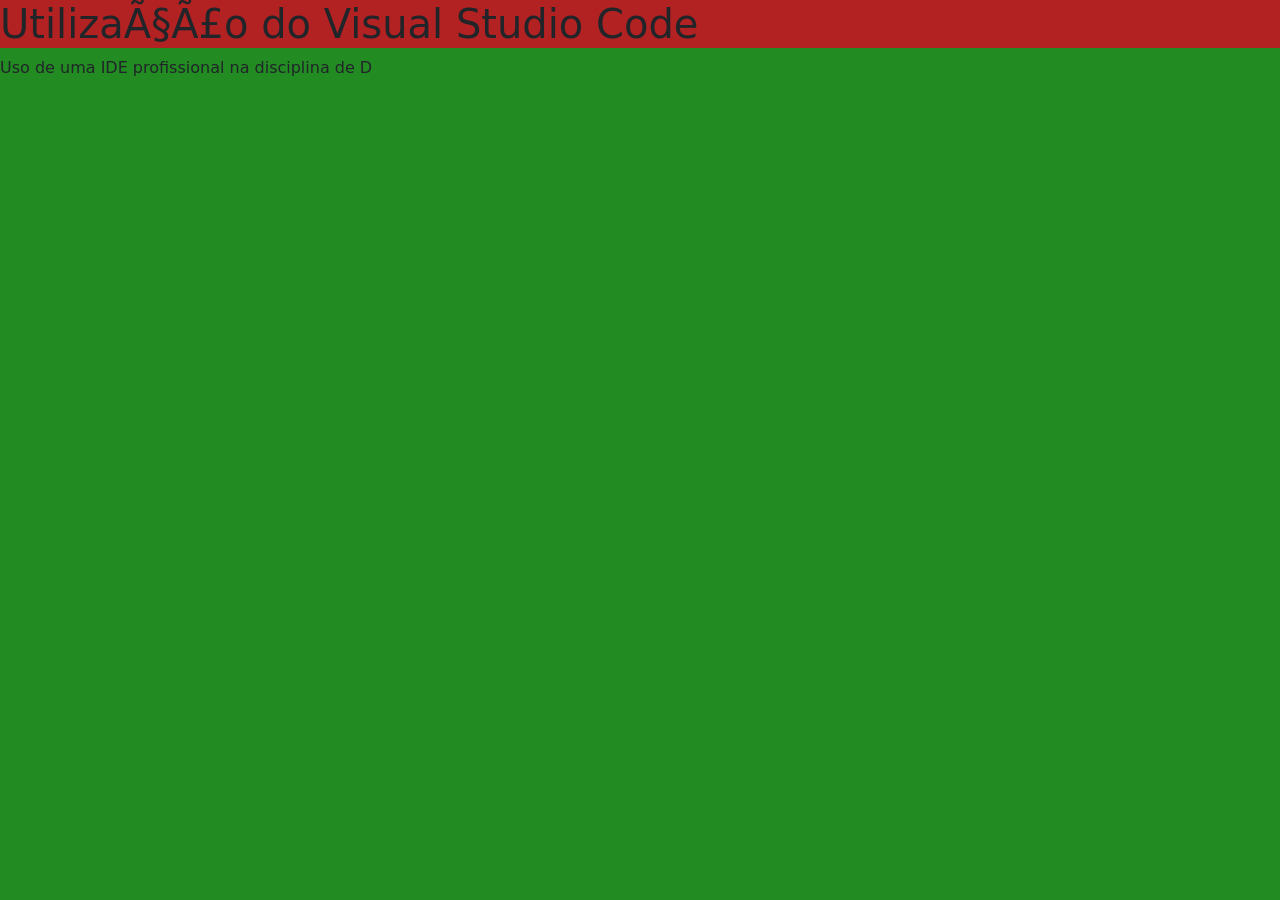
<file: semestre 1/TADS/Designer para web/Aula07/index.html>
<html>
	<head>
			<title>Usando Visual Studio Code</title>
			<link href="https://cdn.jsdelivr.net/npm/bootstrap@5.3.0-alpha3/dist/css/bootstrap.min.css" rel="stylesheet" integrity="sha384-KK94CHFLLe+nY2dmCWGMq91rCGa5gtU4mk92HdvYe+M/SXH301p5ILy+dN9+nJOZ" crossorigin="anonymous">
			<link rel="stylesheet" href="css/estilo.css">
	</head>
  <body>
	
			<h1 class="meuTitulo">Utilização do Visual Studio Code</h1>
			<p>Uso de uma IDE profissional na disciplina de D</p>
			<script src="https://cdn.jsdelivr.net/npm/bootstrap@5.3.0-alpha3/dist/js/bootstrap.bundle.min.js" integrity="sha384-ENjdO4Dr2bkBIFxQpeoTz1HIcje39Wm4jDKdf19U8gI4ddQ3GYNS7NTKfAdVQSZe" crossorigin="anonymous"></script>
  </body>
</html>
</file>
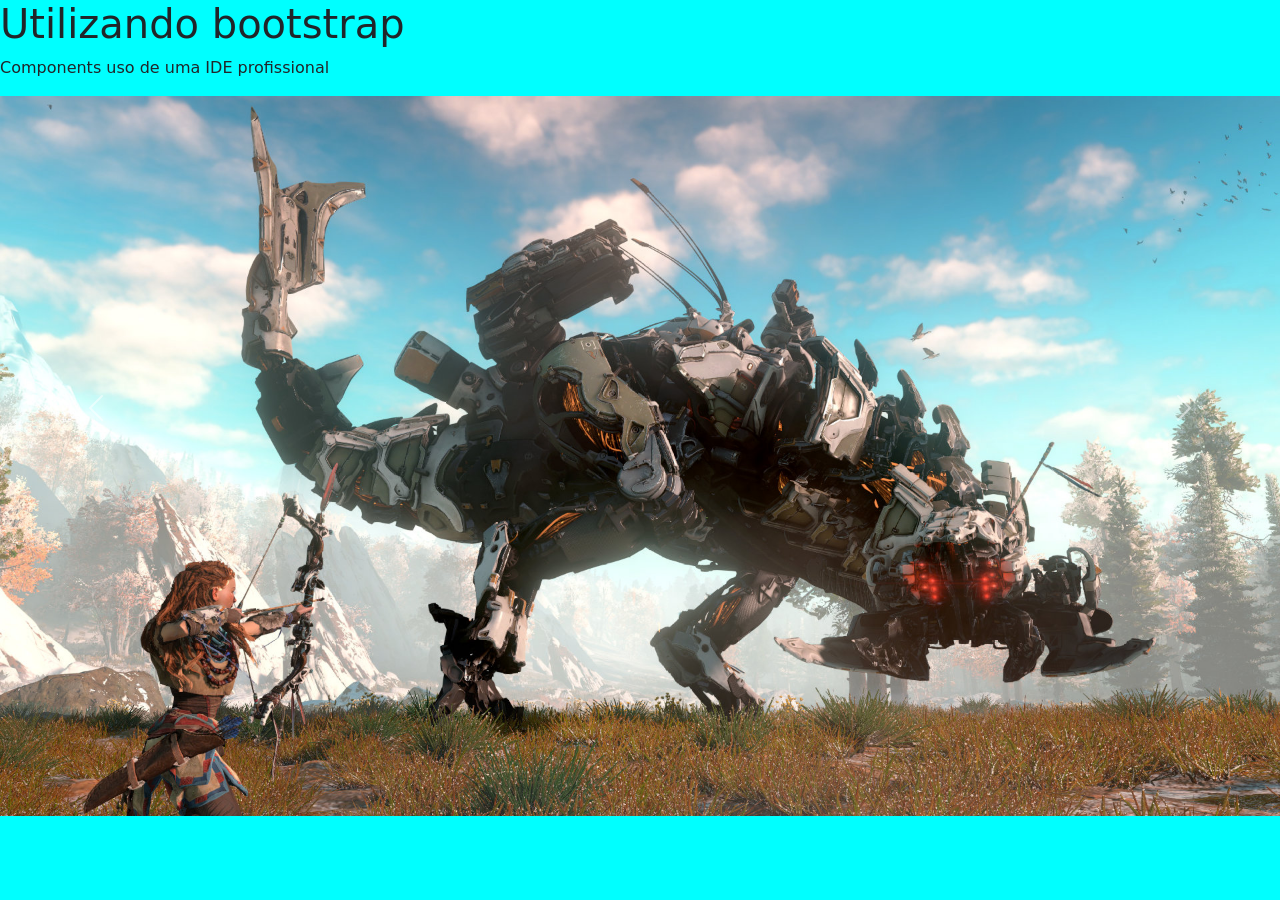
<file: semestre 1/TADS/Designer para web/Aula07/AulaBootsTrapCarousel/index.html>
<html>
    <head>
        <title>Aprendendo componente carousel</title>
        <link href="https://cdn.jsdelivr.net/npm/bootstrap@5.3.0-alpha3/dist/css/bootstrap.min.css" rel="stylesheet" integrity="sha384-KK94CHFLLe+nY2dmCWGMq91rCGa5gtU4mk92HdvYe+M/SXH301p5ILy+dN9+nJOZ" crossorigin="anonymous">
<div id="carouselExample" class="carousel slide">
        <link rel="stylesheet" href="css/estilo.css">
</head>
<body>
    <h1>Utilizando bootstrap</h1>
    <p>Components uso de uma IDE profissional</p>
    <script src="https://cdn.jsdelivr.net/npm/bootstrap@5.3.0-alpha3/dist/js/bootstrap.bundle.min.js" integrity="sha384-ENjdO4Dr2bkBIFxQpeoTz1HIcje39Wm4jDKdf19U8gI4ddQ3GYNS7NTKfAdVQSZe" crossorigin="anonymous"></script>
</body>
    <div class="carousel-inner">
      <div class="carousel-item active">
        <img src="imagens/horizon-zero-dawn-screen-01-us-15jun15_fd15.jpg" class="d-block w-100" alt="...">
      </div>
      <div class="carousel-item">
        <img src="imagens/horizon-zero-dawn-Wallpaper.jpg" class="d-block w-100" alt="...">
      </div>
    </div>

    <button class="carousel-control-prev" type="button" data-bs-target="#carouselExample" data-bs-slide="prev">
      <span class="carousel-control-prev-icon" aria-hidden="true"></span>
      <span class="visually-hidden">Previous</span>
    </button>
    <button class="carousel-control-next" type="button" data-bs-target="#carouselExample" data-bs-slide="next">
      <span class="carousel-control-next-icon" aria-hidden="true"></span>
      <span class="visually-hidden">Next</span>
    </button>
  </div>
</html>
</file>
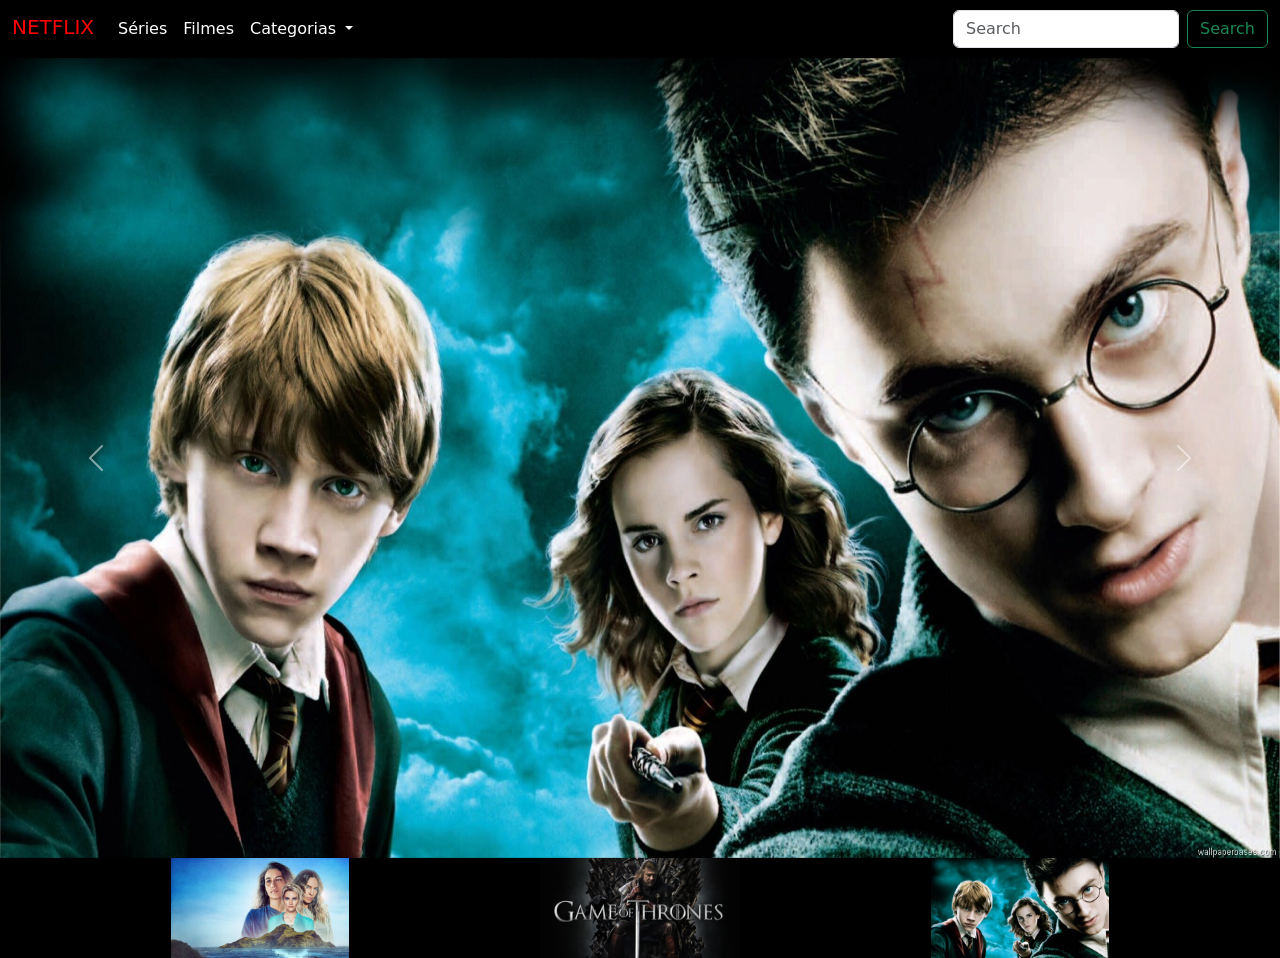
<file: semestre 1/TADS/Designer para web/Aula10-Copia netiflix usando bootstrap/trabalhoNetflix/index.html>
<!doctype html>
<html lang="pt-br">
  <head>
    <meta charset="utf-8">
    <meta name="viewport" content="width=device-width, initial-scale=1">
    <title>copia NETFLIX</title>
    <link href="https://cdn.jsdelivr.net/npm/bootstrap@5.3.0-alpha3/dist/css/bootstrap.min.css" rel="stylesheet" integrity="sha384-KK94CHFLLe+nY2dmCWGMq91rCGa5gtU4mk92HdvYe+M/SXH301p5ILy+dN9+nJOZ" crossorigin="anonymous">
    <link href="estilo.css" rel="stylesheet">
    </head>
  <body>
        <nav class="navbar navbar-expand-lg ">
            <div class="container-fluid">
            <h3><a class="navbar-brand textonetflix" href="#">NETFLIX</a></h3>
              <button class="navbar-toggler" type="button" data-bs-toggle="collapse" data-bs-target="#navbarSupportedContent" aria-controls="navbarSupportedContent" aria-expanded="false" aria-label="Toggle navigation">
                <span class="navbar-toggler-icon"></span>
              </button>
              <div class="collapse navbar-collapse" id="navbarSupportedContent">
                <ul class="navbar-nav me-auto mb-2 mb-lg-0">
                  <li class="nav-item">
                    <a class="nav-link textoseries" aria-current="page" href="#">Séries</a>
                  </li>
                  <li class="nav-item">
                    <a class="nav-link textoseries" href="#">Filmes</a>
                  </li>
                  <li class="nav-item dropdown">
                    <a class="nav-link dropdown-toggle textoseries" href="#" role="button" data-bs-toggle="dropdown" aria-expanded="false">
                      Categorias
                    </a>
                    <ul class="dropdown-menu">
                      <li><a class="dropdown-item" href="#">Lista</a></li>
                      <li><a class="dropdown-item" href="#">Desenhos</a></li>
                      <li><hr class="dropdown-divider"></li>
                      <li><a class="dropdown-item" href="#">Comédia</a></li>
                    </ul>
                  </li>
                </ul>
                <form class="d-flex" role="search">
                  <input class="form-control me-2" type="search" placeholder="Search" aria-label="Search">
                  <button class="btn btn-outline-success" type="submit">Search</button>
                </form>
              </div>
            </div>
          </nav>

    <div id="carouselExampleFade" class="carousel slide carousel-fade">
        <div class="carousel-inner">
          <div class="carousel-item active">
            <img src="imagens/harry.jpg" class="d-block w-100" height="800"  alt="...">
          </div>
          <div class="carousel-item">
            <img src="imagens/GOT.jpg" class="d-block w-100" height="800" alt="...">
          </div>
          <div class="carousel-item">
            <img src="imagens/eden.jpg" class="d-bslock w-100" height="800" alt="...">
          </div>
        <button class="carousel-control-prev" type="button" data-bs-target="#carouselExampleFade" data-bs-slide="prev">
          <span class="carousel-control-prev-icon" aria-hidden="true"></span>
          <span class="visually-hidden">Previous</span>
        </button>
        <button class="carousel-control-next" type="button" data-bs-target="#carouselExampleFade" data-bs-slide="next">
          <span class="carousel-control-next-icon" aria-hidden="true"></span>
          <span class="visually-hidden">Next</span>
        </button>
      </div>
      <div class="container text-center">
        <div class="row align-items-center">
          <div class="col"> <a href="index2.html"><img src="imagens/eden.jpg" height="100"></a> 
          </div>
          <div class="col"> <a href="index2.html"><img src="imagens/GOT.jpg" height="100"></a>
          </div>
          <div class="col">  <a href="index2.html"><img src="imagens/harry.jpg" height="100"></a>
          </div>
        </div>
      </div>

      <script src="https://cdn.jsdelivr.net/npm/bootstrap@5.3.0-alpha3/dist/js/bootstrap.bundle.min.js" integrity="sha384-ENjdO4Dr2bkBIFxQpeoTz1HIcje39Wm4jDKdf19U8gI4ddQ3GYNS7NTKfAdVQSZe" crossorigin="anonymous"></script>

  </body>
</html>
</file>
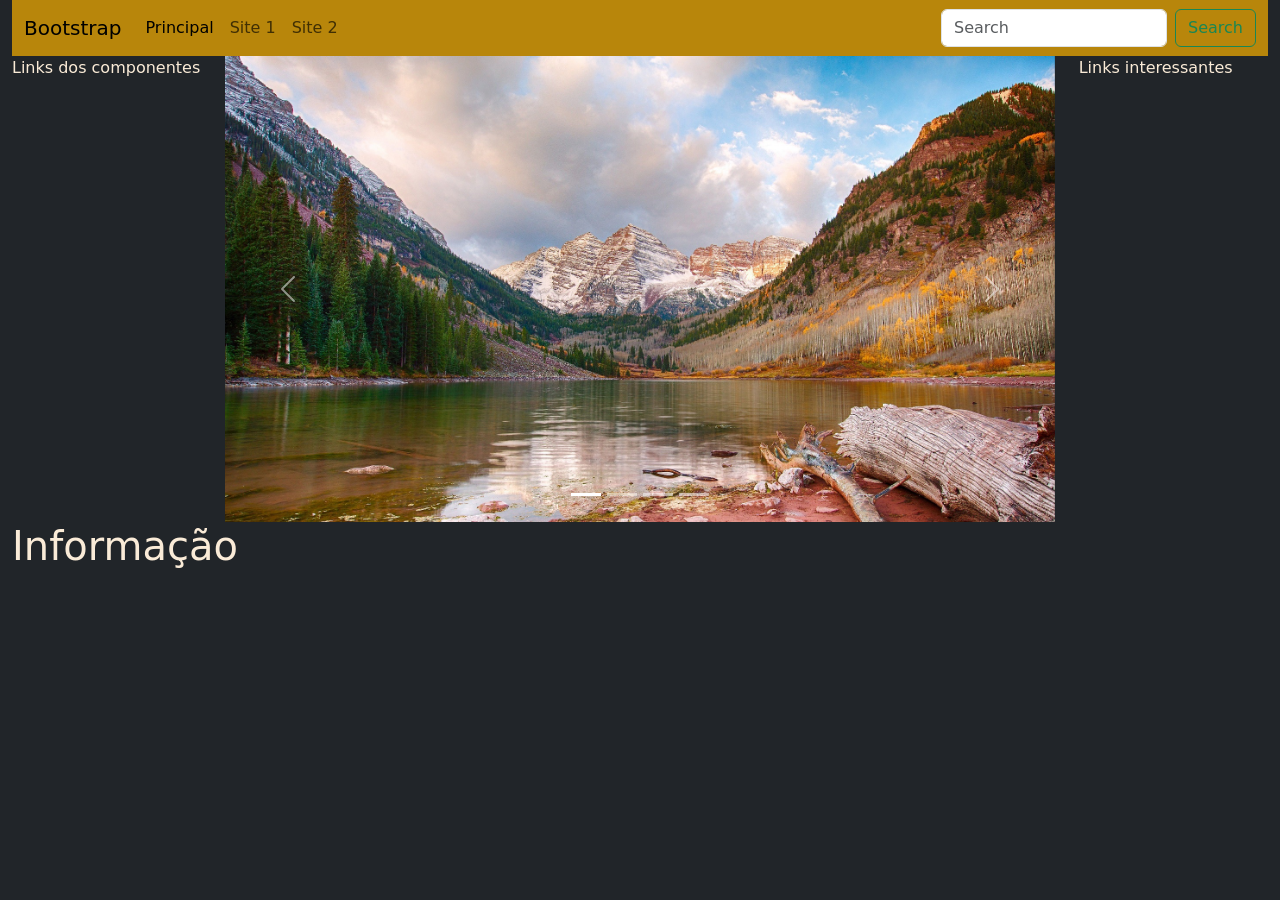
<file: semestre 1/TADS/Designer para web/CodigoDesign20231Noturno/Aula07/index.html>
<!doctype html>
<html>
  <head>
    <meta charset="utf-8">
    <meta name="viewport" content="width=device-width, initial-scale=1">
    <title>Bootstrap demo</title>
    <link href="https://cdn.jsdelivr.net/npm/bootstrap@5.3.0-alpha3/dist/css/bootstrap.min.css" rel="stylesheet" integrity="sha384-KK94CHFLLe+nY2dmCWGMq91rCGa5gtU4mk92HdvYe+M/SXH301p5ILy+dN9+nJOZ" crossorigin="anonymous">
    <link href="estilo.css" rel="stylesheet">
  </head>
  <body class="fundo">
    <div class="container-fluid">
        <div class="row">
            <div class="col-md">
                <nav class="navbar navbar-expand-lg amarelo">
                    <div class="container-fluid">
                      <a class="navbar-brand" href="#">Bootstrap</a>
                      <button class="navbar-toggler" type="button" data-bs-toggle="collapse" data-bs-target="#navbarSupportedContent" aria-controls="navbarSupportedContent" aria-expanded="false" aria-label="Toggle navigation">
                        <span class="navbar-toggler-icon"></span>
                      </button>
                      <div class="collapse navbar-collapse" id="navbarSupportedContent">
                        <ul class="navbar-nav me-auto mb-2 mb-lg-0">
                          <li class="nav-item">
                            <a class="nav-link active" aria-current="page" href="#">Principal</a>
                          </li>
                          <li class="nav-item">
                            <a class="nav-link" href="#">Site 1</a>
                          </li>
                          <li class="nav-item">
                            <a class="nav-link" href="#">Site 2</a>
                          </li>
                        </ul>
                        <form class="d-flex" role="search">
                          <input class="form-control me-2" type="search" placeholder="Search" aria-label="Search">
                          <button class="btn btn-outline-success" type="submit">Search</button>
                        </form>
                      </div>
                    </div>
                  </nav>
            </div>
        </div>
        <div class="row">
            <div class="col-md-2">
                Links dos componentes
            </div>
            <div class="col-md-8">
                <div id="carouselExampleIndicators" class="carousel slide">
                    <div class="carousel-indicators">
                      <button type="button" data-bs-target="#carouselExampleIndicators" data-bs-slide-to="0" class="active" aria-current="true" aria-label="Slide 1"></button>
                      <button type="button" data-bs-target="#carouselExampleIndicators" data-bs-slide-to="1" aria-label="Slide 2"></button>
                      <button type="button" data-bs-target="#carouselExampleIndicators" data-bs-slide-to="2" aria-label="Slide 3"></button>
                      <button type="button" data-bs-target="#carouselExampleIndicators" data-bs-slide-to="3" aria-label="Slide 4"></button>
                    </div>
                    <div class="carousel-inner">
                      <div class="carousel-item active">
                        <img src="imagem/paisagem1.jpg" class="d-block w-100" alt="Paisagem 1" height="">
                      </div>
                      <div class="carousel-item">
                        <img src="imagem/paisagem2.jpg" class="d-block w-100" alt="Paisagem 2">
                      </div>
                      <div class="carousel-item">
                        <img src="imagem/paisagem3.jpg" class="d-block w-100" alt="Paisagem 3">
                      </div>
                      <div class="carousel-item">
                        <img src="imagem/paisagem4.jpg" class="d-block w-100" alt="Paisagem 4">
                      </div>
                    </div>
                    <button class="carousel-control-prev" type="button" data-bs-target="#carouselExampleIndicators" data-bs-slide="prev">
                      <span class="carousel-control-prev-icon" aria-hidden="true"></span>
                      <span class="visually-hidden">Anterior</span>
                    </button>
                    <button class="carousel-control-next" type="button" data-bs-target="#carouselExampleIndicators" data-bs-slide="next">
                      <span class="carousel-control-next-icon" aria-hidden="true"></span>
                      <span class="visually-hidden">Próximo</span>
                    </button>
                  </div>
            </div>
            <div class="col-md-2">
                Links interessantes
            </div>
        </div>
        <h1>Informação</h1>
    </div>
    <script src="https://cdn.jsdelivr.net/npm/bootstrap@5.3.0-alpha3/dist/js/bootstrap.bundle.min.js" integrity="sha384-ENjdO4Dr2bkBIFxQpeoTz1HIcje39Wm4jDKdf19U8gI4ddQ3GYNS7NTKfAdVQSZe" crossorigin="anonymous"></script>
  </body>
</html>
</file>
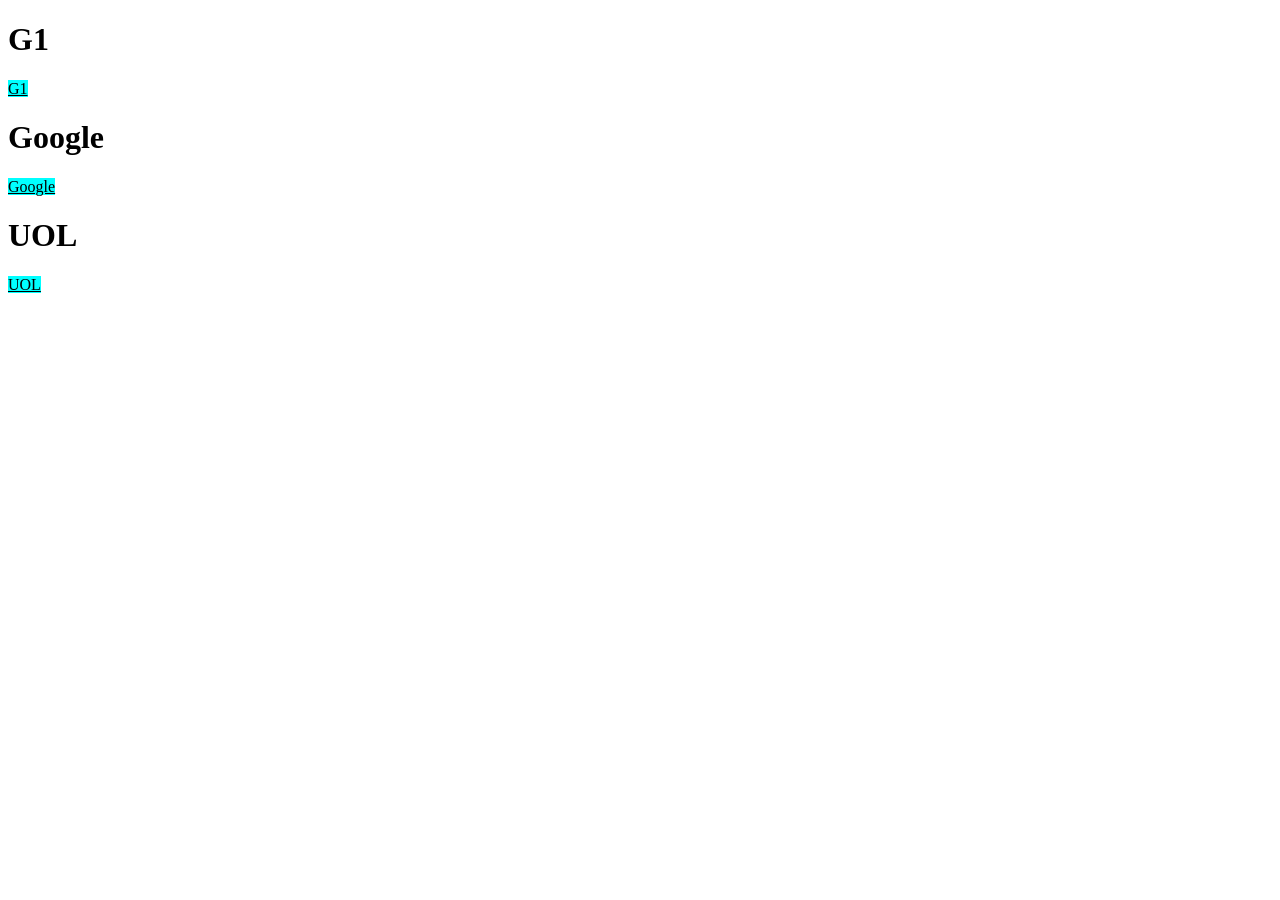
<file: semestre 1/TADS/Designer para web/CodigoDesign20231Noturno/Aula09/index.html>
<!DOCTYPE html>
<html>
    <head>
        <title>Aula 06-06</title>
        <link rel="shortcut icon" type="image/x-icon" href="icone.png">
        <link rel="stylesheet" href="estilo.css">
    </head>
    <body>
        <h1>G1</h1>
        <a href="https://g1.globo.com/">G1</a>
        <h1>Google</h1>
        <a href="https://google.com">Google</a>
        <h1>UOL</h1>
        <a href="https://uol.com.br">UOL</a>
    </body>
</html>
</file>
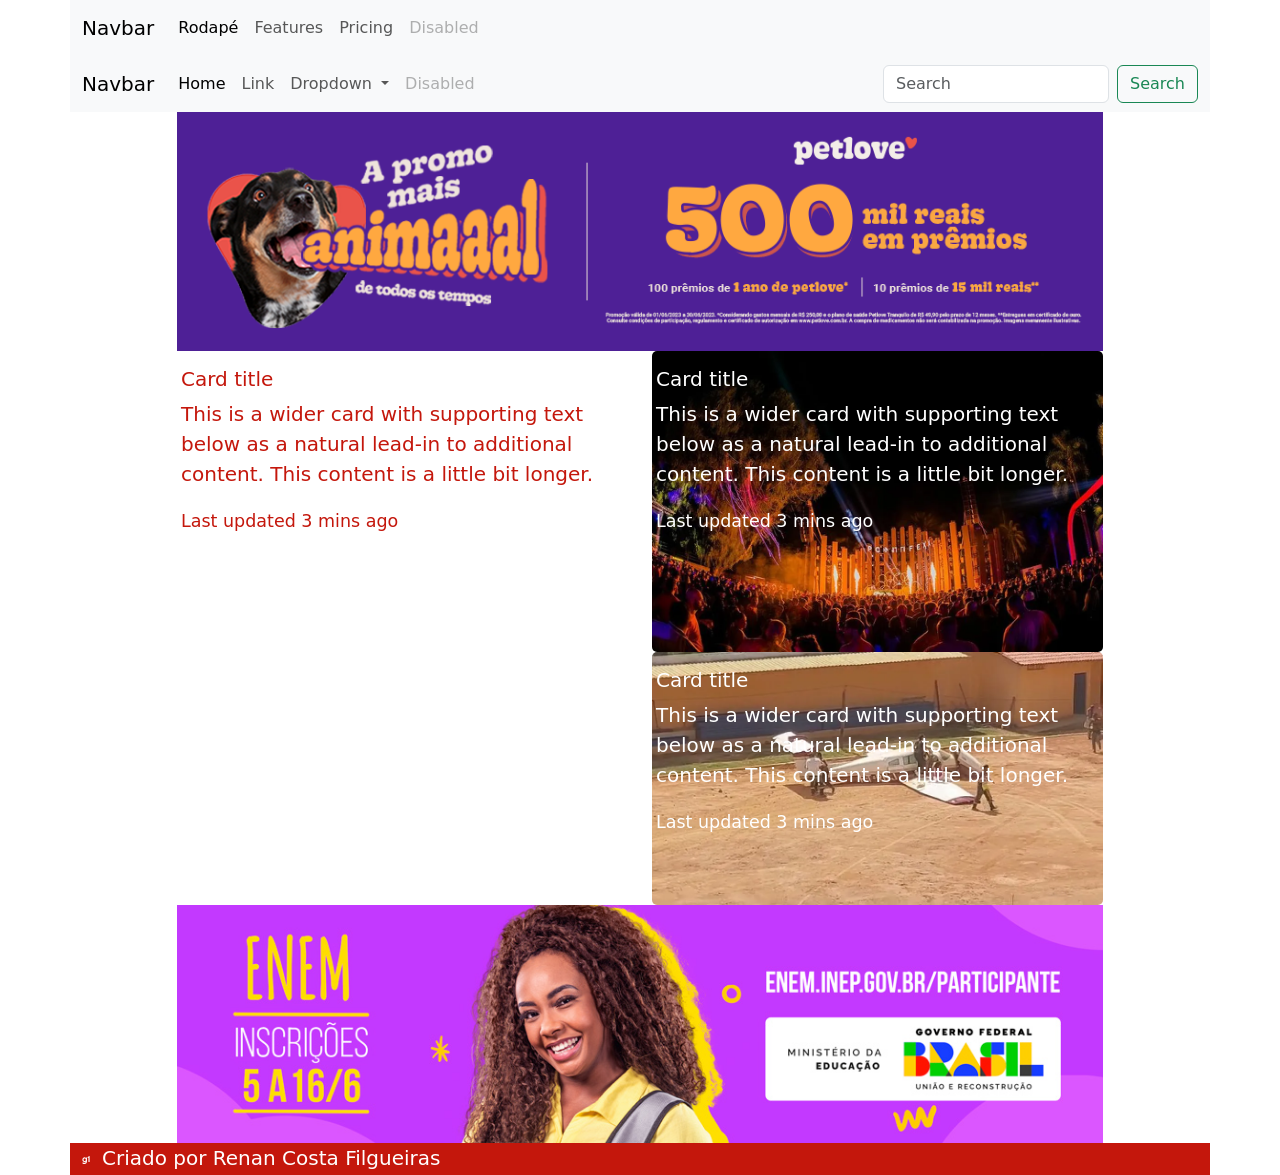
<file: semestre 1/TADS/Designer para web/CodigoDesign20231Noturno/Aula10/index.html>
<!doctype html>
<html>
  <head>
    <link href="https://cdn.jsdelivr.net/npm/bootstrap@5.3.0/dist/css/bootstrap.min.css" rel="stylesheet" integrity="sha384-9ndCyUaIbzAi2FUVXJi0CjmCapSmO7SnpJef0486qhLnuZ2cdeRhO02iuK6FUUVM" crossorigin="anonymous">
    <link href="css/estilo.css" rel="stylesheet">
    <meta charset="utf-8">
    <meta name="viewport" content="width=device-width, initial-scale=1">
    <title>G1</title>
  </head>
  <body>
    <div class="container-md">
        <header class="row">
            <nav class="navbar navbar-expand-lg bg-body-tertiary">
                <div class="container-fluid">
                  <a class="navbar-brand" href="#">Navbar</a>
                  <button class="navbar-toggler" type="button" data-bs-toggle="collapse" data-bs-target="#navbarNav" aria-controls="navbarNav" aria-expanded="false" aria-label="Toggle navigation">
                    <span class="navbar-toggler-icon"></span>
                  </button>
                  <div class="collapse navbar-collapse" id="navbarNav">
                    <ul class="navbar-nav">
                      <li class="nav-item">
                        <a class="nav-link active" aria-current="page" href="#rodape">Rodapé</a>
                      </li>
                      <li class="nav-item">
                        <a class="nav-link" href="#">Features</a>
                      </li>
                      <li class="nav-item">
                        <a class="nav-link" href="#">Pricing</a>
                      </li>
                      <li class="nav-item">
                        <a class="nav-link disabled">Disabled</a>
                      </li>
                    </ul>
                  </div>
                </div>
            </nav>
        </header>
        <nav class="row navbar navbar-expand-lg bg-body-tertiary">
            <div class="container-fluid">
              <a class="navbar-brand" href="#">Navbar</a>
              <button class="navbar-toggler" type="button" data-bs-toggle="collapse" data-bs-target="#navbarSupportedContent" aria-controls="navbarSupportedContent" aria-expanded="false" aria-label="Toggle navigation">
                <span class="navbar-toggler-icon"></span>
              </button>
              <div class="collapse navbar-collapse" id="navbarSupportedContent">
                <ul class="navbar-nav me-auto mb-2 mb-lg-0">
                  <li class="nav-item">
                    <a class="nav-link active" aria-current="page" href="#">Home</a>
                  </li>
                  <li class="nav-item">
                    <a class="nav-link" href="#">Link</a>
                  </li>
                  <li class="nav-item dropdown">
                    <a class="nav-link dropdown-toggle" href="#" role="button" data-bs-toggle="dropdown" aria-expanded="false">
                      Dropdown
                    </a>
                    <ul class="dropdown-menu">
                      <li><a class="dropdown-item" href="#">Action</a></li>
                      <li><a class="dropdown-item" href="#">Another action</a></li>
                      <li><hr class="dropdown-divider"></li>
                      <li><a class="dropdown-item" href="#">Something else here</a></li>
                    </ul>
                  </li>
                  <li class="nav-item">
                    <a class="nav-link disabled">Disabled</a>
                  </li>
                </ul>
                <form class="d-flex" role="search">
                  <input class="form-control me-2" type="search" placeholder="Search" aria-label="Search">
                  <button class="btn btn-outline-success" type="submit">Search</button>
                </form>
              </div>
            </div>
        </nav>
        <main class="row">
            <aside class="col-md-1"></aside>
            <section class="col-md-10">
                <div class="row">
                    <img src="img/propaganda1.png">
                </div>
                <div class="row">
                    <div class="col-md-6">
                        <div class="row">
                            <div class="card card-meu vermelho">
                                <div class="card-img-overlay">
                                  <h5 class="card-title">Card title</h5>
                                  <p class="card-text">This is a wider card with supporting text below as a natural lead-in to additional content. This content is a little bit longer.</p>
                                  <p class="card-text"><small>Last updated 3 mins ago</small></p>
                                </div>
                              </div>
                        </div>
                    </div>
                    <div class="col-md-6">
                        <div class="row">
                            <div class="card card-meu branco">
                                <img src="img/festa.webp" class="card-img" alt="...">
                                <div class="card-img-overlay">
                                  <h5 class="card-title">Card title</h5>
                                  <p class="card-text">This is a wider card with supporting text below as a natural lead-in to additional content. This content is a little bit longer.</p>
                                  <p class="card-text"><small>Last updated 3 mins ago</small></p>
                                </div>
                              </div>
                        </div>
                        <div class="row">
                            <div class="card card-meu branco">
                                <img src="img/resgate.webp" class="card-img" alt="...">
                                <div class="card-img-overlay">
                                  <h5 class="card-title">Card title</h5>
                                  <p class="card-text">This is a wider card with supporting text below as a natural lead-in to additional content. This content is a little bit longer.</p>
                                  <p class="card-text"><small>Last updated 3 mins ago</small></p>
                                </div>
                              </div>
                        </div>
                    </div>
                </div>
                <div class="row">
                    <img src="img/propaganda2.jpg">
                </div>
            </section>
            <aside class="col-md-1"></aside>
        </main>
        <footer class="row" id="rodape">
            <div style="height:32px;width:32px;"><svg fill="none" viewBox="0 0 42 42" xmlns="http://www.w3.org/2000/svg"><path d="M30.167 4.866L38.12.134C38.99-.295 40 .345 40 1.512V30.31c0 .54-.585 1.133-1.307 1.133h-3.655a1.315 1.315 0 01-1.306-1.323V9.352l-2.444 1.458c-.868.426-1.855-.237-1.855-1.213V6.055c0-.507.285-.968.734-1.19zM14.11 25.831c-3.246 0-5.977-2.607-5.977-6.415 0-3.86 2.73-6.416 5.977-6.416 3.246 0 5.925 2.555 5.925 6.416 0 3.808-2.68 6.415-5.925 6.415zm7.368-18.463c-.773 0-1.236.469-1.236 1.251v1.356c-1.392-1.722-3.968-3.026-6.545-3.026C7.411 6.95 2 12.374 2 19.467c0 7.094 5.1 11.997 11.542 11.997a8.67 8.67 0 006.389-2.764c-.05 4.954-2.627 7.198-7.059 7.198-2.37 0-4.586-.731-7.161-2.4-.67-.469-1.443-.313-1.804.418L2.36 36.993c-.36.73-.257 1.408.464 1.877C6.02 40.956 9.782 42 13.028 42c8.502 0 13.19-4.643 13.19-15.335V8.62c0-.782-.463-1.251-1.236-1.251h-3.504z" fill="#fff"></path></svg></div>
            Criado por Renan Costa Filgueiras
        </footer>
    </div>
    <script src="https://cdn.jsdelivr.net/npm/bootstrap@5.3.0/dist/js/bootstrap.bundle.min.js" integrity="sha384-geWF76RCwLtnZ8qwWowPQNguL3RmwHVBC9FhGdlKrxdiJJigb/j/68SIy3Te4Bkz" crossorigin="anonymous"></script>
  </body>
</html>
</file>
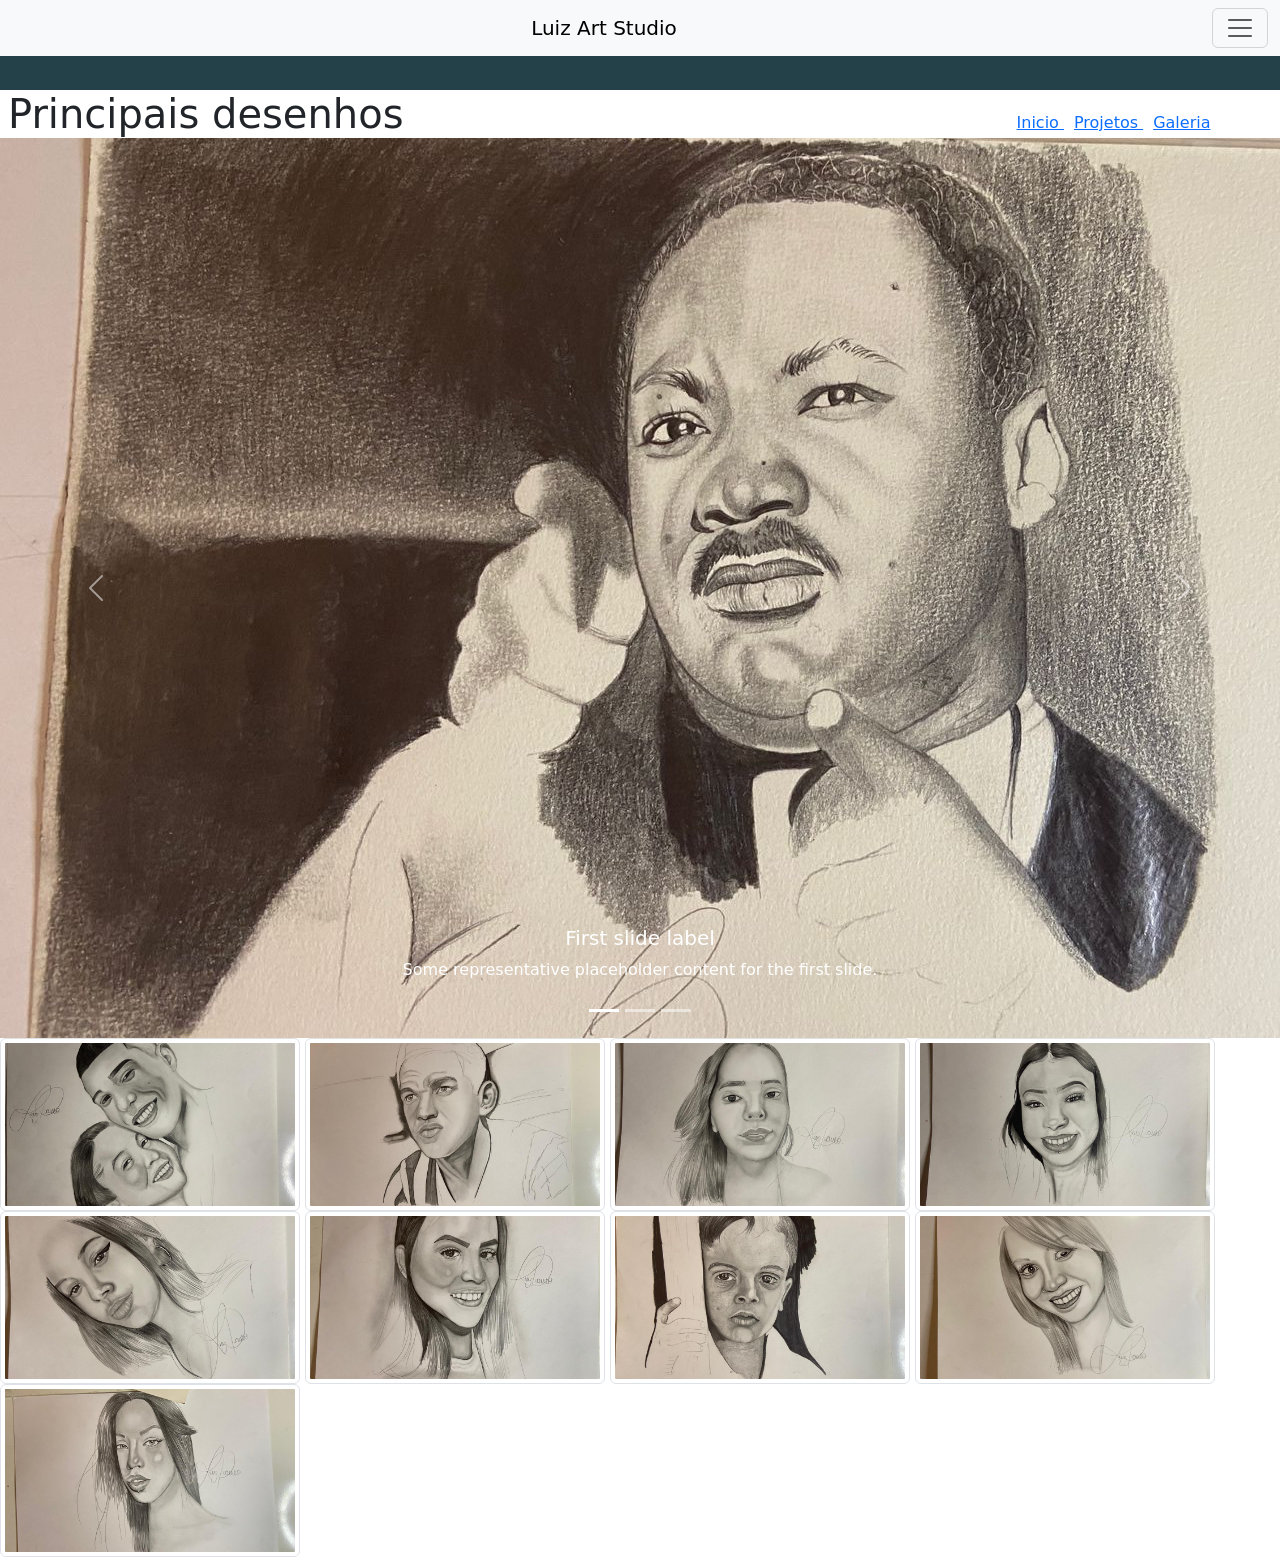
<file: semestre 1/TADS/Designer para web/Trabalhos/Tabalho AV 2/index.html>
<!DOCTYPE html>
<html lang="pt-br">
<head>
    <meta charset="UTF-8">
    <meta http-equiv="X-UA-Compatible" content="IE=edge">
    <meta name="viewport" content="width=device-width, initial-scale=1.0">
    <title>Luiz Art Studio</title>
    <link href="https://cdn.jsdelivr.net/npm/bootstrap@5.3.0/dist/css/bootstrap.min.css" rel="stylesheet" integrity="sha384-9ndCyUaIbzAi2FUVXJi0CjmCapSmO7SnpJef0486qhLnuZ2cdeRhO02iuK6FUUVM" crossorigin="anonymous">
    <script src="https://cdn.jsdelivr.net/npm/bootstrap@5.3.0/dist/js/bootstrap.bundle.min.js" integrity="sha384-geWF76RCwLtnZ8qwWowPQNguL3RmwHVBC9FhGdlKrxdiJJigb/j/68SIy3Te4Bkz" crossorigin="anonymous"></script>
    <script src="https://cdn.jsdelivr.net/npm/@popperjs/core@2.11.8/dist/umd/popper.min.js" integrity="sha384-I7E8VVD/ismYTF4hNIPjVp/Zjvgyol6VFvRkX/vR+Vc4jQkC+hVqc2pM8ODewa9r" crossorigin="anonymous"></script>
    <script src="https://cdn.jsdelivr.net/npm/bootstrap@5.3.0/dist/js/bootstrap.min.js" integrity="sha384-fbbOQedDUMZZ5KreZpsbe1LCZPVmfTnH7ois6mU1QK+m14rQ1l2bGBq41eYeM/fS" crossorigin="anonymous"></script>
    <link rel="stylesheet" href="css/estilo.css">
</head>
<body>
</body>

    <div class="menu cor-menu">
        
    </div>

    <div class="menu-principal">
        <h1>Principais desenhos</h1>
        <div class="links-menu">
            <a href="">Inicio
                <a href="">Projetos
                <a href="">Galeria
        </div>
        <nav class="navbar bg-body-tertiary fixed-top">
            <div class="container-fluid">
              <a class="navbar-brand" href="#">Luiz Art Studio</a>
              <button class="navbar-toggler" type="button" data-bs-toggle="offcanvas" data-bs-target="#offcanvasNavbar" aria-controls="offcanvasNavbar" aria-label="Toggle navigation">
                <span class="navbar-toggler-icon"></span>
              </button>
              <div class="offcanvas offcanvas-end" tabindex="-1" id="offcanvasNavbar" aria-labelledby="offcanvasNavbarLabel">
                <div class="offcanvas-header">
                  <h5 class="offcanvas-title" id="offcanvasNavbarLabel">Offcanvas</h5>
                  <button type="button" class="btn-close" data-bs-dismiss="offcanvas" aria-label="Close"></button>
                </div>
                <div class="offcanvas-body">
                  <ul class="navbar-nav justify-content-end flex-grow-1 pe-3">
                    <li class="nav-item">
                      <a class="nav-link active" aria-current="page" href="#">Inicio</a>
                    </li>
                    <li class="nav-item">
                      <a class="nav-link" href="#">Link</a>
                    </li>
                    <li class="nav-item dropdown">
                      <a class="nav-link dropdown-toggle" href="#" role="button" data-bs-toggle="dropdown" aria-expanded="false">
                        categorias
                      </a>
                      <ul class="dropdown-menu">
                        <li><a class="dropdown-item" href="#">Action</a></li>
                        <li><a class="dropdown-item" href="#">Another action</a></li>
                        <li>
                          <hr class="dropdown-divider">
                        </li>
                        <li><a class="dropdown-item" href="#">Something else here</a></li>
                      </ul>
                    </li>
                  </ul>
                  <form class="d-flex mt-3" role="search">
                    <input class="form-control me-2" type="search" placeholder="Search" aria-label="Search">
                    <button class="btn btn-outline-success" type="submit">Pesquisar</button>
                  </form>
                </div>
              </div>
            </div>
          </nav>        
    </div>

    <div class="background">

    </div>
    
    <div id="carouselExampleCaptions" class="carousel slide">
        <div class="carousel-indicators">
          <button type="button" data-bs-target="#carouselExampleCaptions" data-bs-slide-to="0" class="active" aria-current="true" aria-label="Slide 1"></button>
          <button type="button" data-bs-target="#carouselExampleCaptions" data-bs-slide-to="1" aria-label="Slide 2"></button>
          <button type="button" data-bs-target="#carouselExampleCaptions" data-bs-slide-to="2" aria-label="Slide 3"></button>
        </div>
        <div class="carousel-inner">
          <div class="carousel-item active">
            <img src="imagens/WhatsApp Image 2023-06-11 at 13.41.30.jpeg"d-block w-100 alt="...">
            <div class="carousel-caption d-none d-md-block">
              <h5>First slide label</h5>
              <p>Some representative placeholder content for the first slide.</p>
            </div>
          </div>
          <div class="carousel-item">
            <img src="imagens/WhatsApp Image 2023-06-11 at 14.42.06.jpeg" class="d-block w-100" alt="...">
            <div class="carousel-caption d-none d-md-block">
              <h5>Second slide label</h5>
              <p>Some representative placeholder content for the second slide.</p>
            </div>
          </div>
          <div class="carousel-item">
            <img src="imagens/WhatsApp Image 2023-06-11 at 13.41.32 (1).jpeg" class="d-block w-100" alt="...">
            <div class="carousel-caption d-none d-md-block">
              <h5>Third slide label</h5>
              <p>Some representative placeholder content for the third slide.</p>
            </div>
          </div>
        </div>
        <button class="carousel-control-prev" type="button" data-bs-target="#carouselExampleCaptions" data-bs-slide="prev">
          <span class="carousel-control-prev-icon" aria-hidden="true"></span>
          <span class="visually-hidden">Previous</span>
        </button>
        <button class="carousel-control-next" type="button" data-bs-target="#carouselExampleCaptions" data-bs-slide="next">
          <span class="carousel-control-next-icon" aria-hidden="true"></span>
          <span class="visually-hidden">próximo</span>
        </button>
      </div>
      <img src="imagens/WhatsApp Image 2023-06-11 at 14.42.06 (1).jpeg" width="300px" class="img-thumbnail" alt="...">
      <img src="imagens/WhatsApp Image 2023-06-11 at 14.42.06 (10).jpeg" width="300px" class="img-thumbnail" alt="...">  
      <img src="imagens/WhatsApp Image 2023-06-11 at 14.42.06 (2).jpeg" width="300px" class="img-thumbnail" alt="...">  
      <img src="imagens/WhatsApp Image 2023-06-11 at 14.42.06 (3).jpeg" width="300px" class="img-thumbnail" alt="...">
      <img src="imagens/WhatsApp Image 2023-06-11 at 14.42.06 (5).jpeg" width="300px" class="img-thumbnail" alt="...">   
      <img src="imagens/WhatsApp Image 2023-06-11 at 14.42.06 (6).jpeg" width="300px" class="img-thumbnail" alt="...">
      <img src="imagens/WhatsApp Image 2023-06-11 at 14.42.06 (7).jpeg" width="300px" class="img-thumbnail" alt="...">        
      <img src="imagens/WhatsApp Image 2023-06-11 at 14.42.06 (8).jpeg" width="300px" class="img-thumbnail" alt="...">        
      <img src="imagens/WhatsApp Image 2023-06-11 at 14.42.06 (9).jpeg" width="300px" class="img-thumbnail" alt="...">        
</body>        
</body>
</html>
</file>
<file: semestre 1/TADS/Designer para web/Aula07/css/estilo.css>
body{
	background-color:forestgreen
}
.meuTitulo{
	background-color:firebrick
}
#primeiroParagrafo{
	background: color #f5f5f5; 
}
</file>
<file: semestre 1/TADS/Designer para web/Aula07/AulaBootsTrapCarousel/css/estilo.css>
body{
	background-color:aqua
}
.meuTitulo{
	background-color:whitesmoke
}
#primeiroParagrafo{
	background-color:azure 
}
</file>
<file: semestre 1/TADS/Designer para web/Aula10-Copia netiflix usando bootstrap/trabalhoNetflix/estilo.css>
body{
    background-color: rgb(0, 0, 0);
}
nav{
    background-color: black;
}
.textonetflix{
    color: red;
}
.textoseries{
    color: white;
}
</file>
<file: semestre 1/TADS/Designer para web/CodigoDesign20231Noturno/Aula07/estilo.css>
.vermelho{
    background-color: crimson;
}
.verde{
    background-color: aquamarine;
}
.azul{
    background-color: aqua;
}
.amarelo{
    background-color: darkgoldenrod;
}

.fundo{
    background-color: #212529;
    color: antiquewhite;
}
</file>
<file: semestre 1/TADS/Designer para web/CodigoDesign20231Noturno/Aula09/estilo.css>
a:link{
    background-color: aqua;
    color: black;
}
a:visited{
    background-color: brown;
    color: aliceblue;
}
a:hover{
    background-color: darkgray;
}
a:active{
    background-color: crimson;
    color: white;
}
a:focus{
    font-size: 200px;
}
</file>
<file: semestre 1/TADS/Designer para web/CodigoDesign20231Noturno/Aula10/css/estilo.css>
footer{
    background-color: #c4170c;
    color: white;
}

.branco{
    color: white;
    font-size: 125%;
}
.vermelho{
    color:#c4170c;
    font-size: 125%;
}

.card-meu{
    border: 0 none 0;
    border-style: none;
}

#rodape{
    font-size: 125%;
}
</file>
<file: semestre 1/TADS/Designer para web/Trabalhos/Tabalho AV 2/css/estilo.css>
.cor-menu{
    background-color: rgb(36, 65, 73);
    width: 100%;
    padding: 45px;
}

.icones{
    display: inline;
    float: right;
    margin-left: 600px;
}


.menu-principal h1{
    display: inline;
    padding: 8px;
}

.links-menu{
    margin-left: 600px;
    display: inline;
}
.links-menu a{
    margin-right: 10px;
}
</file>
